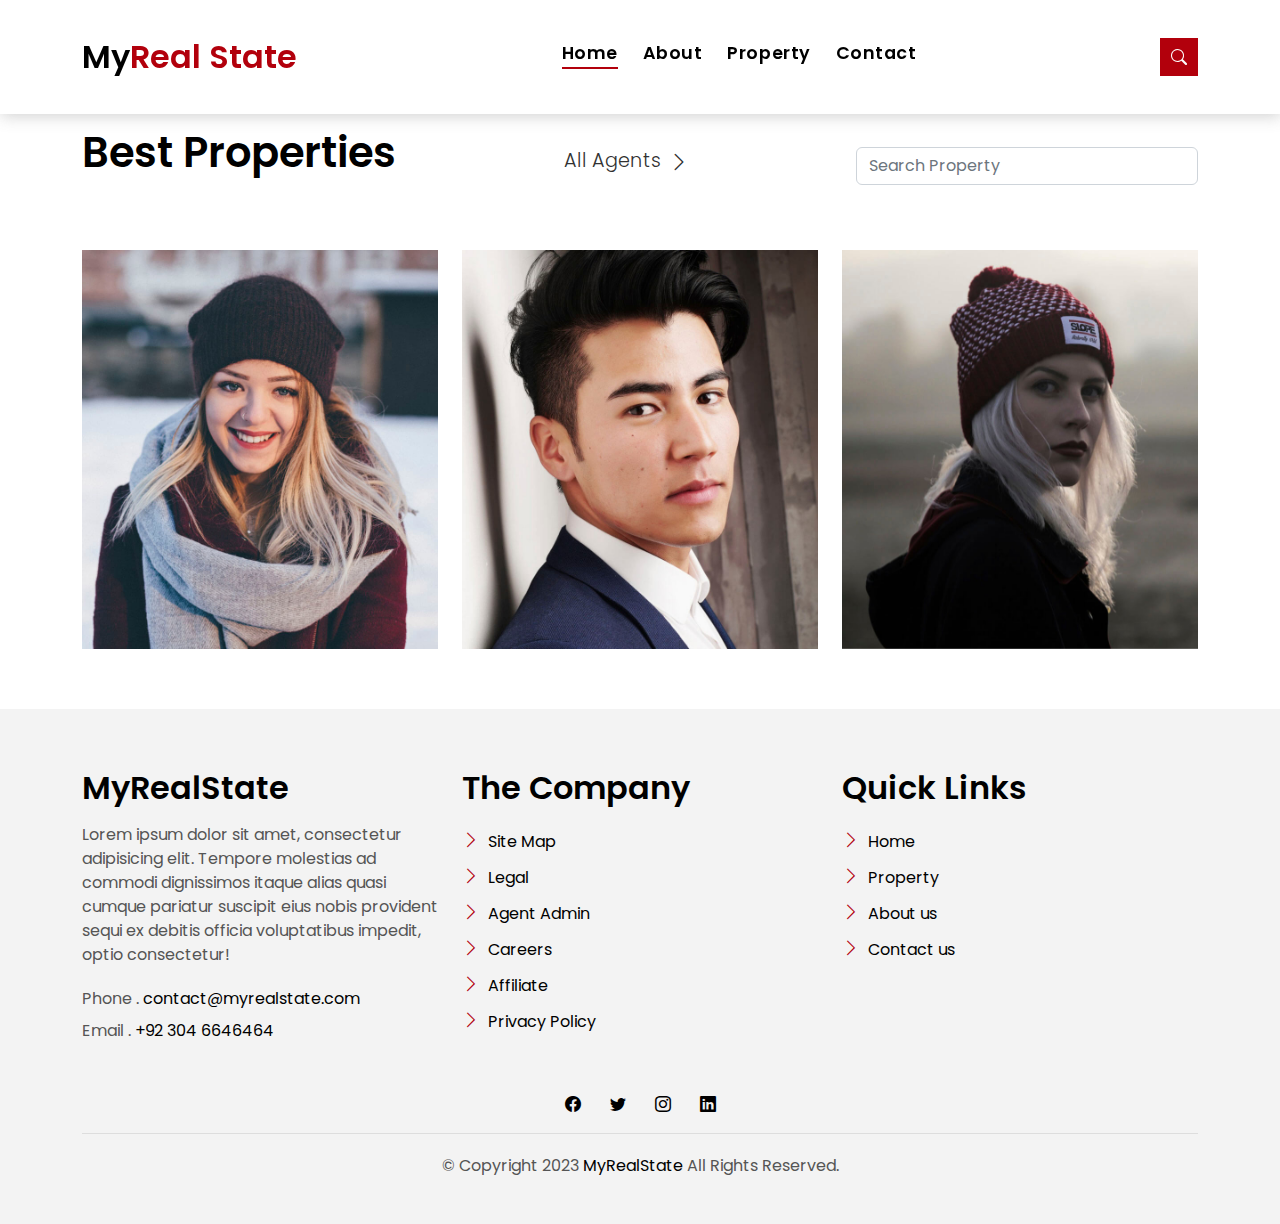
<file: index.html>
<!DOCTYPE html>
<html lang="en">
<head>
    <meta charset="UTF-8">
    <meta http-equiv="X-UA-Compatible" content="IE=edge">
    <meta name="viewport" content="width=device-width, initial-scale=1.0">
    <title>Home Page | Real State</title>
     <!-- Favicons -->
    <link href="assets/img/favicon.png" rel="icon">
    <link href="assets/img/apple-touch-icon.png" rel="apple-touch-icon">

    <!-- Google Fonts -->
    <link href="https://fonts.googleapis.com/css?family=Poppins:300,400,500,600,700" rel="stylesheet">

    <!-- Vendor CSS Files -->
    <link href="assets/vendor/animate.css/animate.min.css" rel="stylesheet">
    <link href="assets/vendor/bootstrap/css/bootstrap.min.css" rel="stylesheet">
    <link href="assets/vendor/bootstrap-icons/bootstrap-icons.css" rel="stylesheet">
    <link href="assets/vendor/swiper/swiper-bundle.min.css" rel="stylesheet">

    <!-- Template Main CSS File -->
    <link href="assets/css/style.css" rel="stylesheet">


    <!-- aos animation -->
    <link rel="stylesheet" href="aos/aos.css">
    <script src="aos/aos.js"></script>


    <!-- zoom plugin -->
    <script src="elevatezoom/jquery.js"></script>
    <script src="elevatezoom/zoom.js"></script>


    <script src="assets/js/jquery.js"></script>
</head>
<body>
    

    <nav class="navbar navbar-default navbar-expand-lg fixed-top navbar-trans">
        <div class="container">
          <button class="navbar-toggler collapsed" type="button" data-bs-toggle="collapse" data-bs-target="#navbarDefault" aria-controls="navbarDefault" aria-expanded="false" aria-label="Toggle navigation">
            <span></span>
            <span></span>
            <span></span>
          </button>
          <a class="navbar-brand text-brand" href="index.html">My<span class="color-b">Real State</span></a>
    
          <div class="navbar-collapse collapse justify-content-center" id="navbarDefault">
            <ul class="navbar-nav">
    
              <li class="nav-item">
                <a class="nav-link active" href="index.html">Home</a>
              </li>
    
              <li class="nav-item">
                <a class="nav-link " href="about.html">About</a>
              </li>
    
              <li class="nav-item">
                <a class="nav-link " href="property.html">Property</a>
              </li>
    
              <li class="nav-item">
                <a class="nav-link " href="contact.html">Contact</a>
              </li>
     
            </ul>
          </div>
    
          <button type="button" class="btn btn-b-n navbar-toggle-box navbar-toggle-box-collapse" data-bs-toggle="collapse" data-bs-target="#navbarTogglerDemo01">
            <i class="bi bi-search"></i>
          </button>
    
        </div>
    </nav>


    <!-- top sale properties -->
    <section class="section-agents section-t8">
        <div class="container">
          <div class="row">
            <div class="col-md-12">
              <div class="title-wrap d-flex justify-content-between">
                <div class="title-box">
                  <h2 class="title-a">Best Properties</h2>
                </div>

                <div class="title-link">
                  <a href="agents-grid.html">All Agents
                    <span class="bi bi-chevron-right"></span>
                  </a>
                </div>
                <div class="title-link">
                   <input type="text" id="searchbox" placeholder="Search Property" class="form-control">
                </div>
              </div>
            </div>
          </div>
          <div class="row" id="best_property">
            <div class="col-md-4" data-aos="flip-left">
              <div class="card-box-d">
                <div class="card-img-d">
                  <img src="assets/img/agent-4.jpg" alt="" class="img-d img-fluid">
                </div>
                <div class="card-overlay card-overlay-hover">
                  <div class="card-header-d">
                    <div class="card-title-d align-self-center">
                      <h3 class="title-d">
                        <a href="agent-single.html" class="link-two"> Graphic Desiging
                          <br> Escala</a>
                      </h3>
                    </div>
                  </div>
                  <div class="card-body-d">
                    <p class="content-d color-text-a">
                      Sed porttitor lectus nibh, Cras ultricies ligula sed magna dictum porta two.
                    </p>
                    <div class="info-agents color-a">
                      <p>
                        <strong>Phone: </strong> +54 356 945234
                      </p>
                      <p>
                        <strong>Email: </strong> agents@example.com
                      </p>
                    </div>
                  </div>
                  <div class="card-footer-d">
                    <div class="socials-footer d-flex justify-content-center">
                      <ul class="list-inline">
                        <li class="list-inline-item">
                          <a href="#" class="link-one">
                            <i class="bi bi-facebook" aria-hidden="true"></i>
                          </a>
                        </li>
                        <li class="list-inline-item">
                          <a href="#" class="link-one">
                            <i class="bi bi-twitter" aria-hidden="true"></i>
                          </a>
                        </li>
                        <li class="list-inline-item">
                          <a href="#" class="link-one">
                            <i class="bi bi-instagram" aria-hidden="true"></i>
                          </a>
                        </li>
                        <li class="list-inline-item">
                          <a href="#" class="link-one">
                            <i class="bi bi-linkedin" aria-hidden="true"></i>
                          </a>
                        </li>
                      </ul>
                    </div>
                  </div>
                </div>
              </div>
            </div>
            <div class="col-md-4">
              <div class="card-box-d">
                <div class="card-img-d">
                  <img id="mycard1" src="assets/img/agent-1.jpg"  data-zoom-image="assets/img/agent-1.jpg"  alt="" class="img-d img-fluid">
                </div>
                <div class="card-overlay card-overlay-hover">
                  <div class="card-header-d">
                    <div class="card-title-d align-self-center">
                      <h3 class="title-d">
                        <a href="agent-single.html" class="link-two">Web Development
                          <br> Darw</a>
                      </h3>
                    </div>
                  </div>
                  <div class="card-body-d">
                    <p class="content-d color-text-a">
                      Sed porttitor lectus nibh, Cras ultricies ligula sed magna dictum porta two.
                    </p>
                    <div class="info-agents color-a">
                      <p>
                        <strong>Phone: </strong> +54 356 945234
                      </p>
                      <p>
                        <strong>Email: </strong> agents@example.com
                      </p>
                    </div>
                  </div>
                  <div class="card-footer-d">
                    <div class="socials-footer d-flex justify-content-center">
                      <ul class="list-inline">
                        <li class="list-inline-item">
                          <a href="#" class="link-one">
                            <i class="bi bi-facebook" aria-hidden="true"></i>
                          </a>
                        </li>
                        <li class="list-inline-item">
                          <a href="#" class="link-one">
                            <i class="bi bi-twitter" aria-hidden="true"></i>
                          </a>
                        </li>
                        <li class="list-inline-item">
                          <a href="#" class="link-one">
                            <i class="bi bi-instagram" aria-hidden="true"></i>
                          </a>
                        </li>
                        <li class="list-inline-item">
                          <a href="#" class="link-one">
                            <i class="bi bi-linkedin" aria-hidden="true"></i>
                          </a>
                        </li>
                      </ul>
                    </div>
                  </div>
                </div>
              </div>
            </div>
            <div class="col-md-4">
              <div class="card-box-d">
                <div class="card-img-d">
                  <img src="assets/img/agent-5.jpg" alt="" class="img-d img-fluid">
                </div>
                <div class="card-overlay card-overlay-hover">
                  <div class="card-header-d">
                    <div class="card-title-d align-self-center">
                      <h3 class="title-d">
                        <a href="agent-single.html" class="link-two">Custom ERP Solutions
                          <br> Cascada</a>
                      </h3>
                    </div>
                  </div>
                  <div class="card-body-d">
                    <p class="content-d color-text-a">
                      Sed porttitor lectus nibh, Cras ultricies ligula sed magna dictum porta two.
                    </p>
                    <div class="info-agents color-a">
                      <p>
                        <strong>Phone: </strong> +54 356 945234
                      </p>
                      <p>
                        <strong>Email: </strong> agents@example.com
                      </p>
                    </div>
                  </div>
                  <div class="card-footer-d">
                    <div class="socials-footer d-flex justify-content-center">
                      <ul class="list-inline">
                        <li class="list-inline-item">
                          <a href="#" class="link-one">
                            <i class="bi bi-facebook" aria-hidden="true"></i>
                          </a>
                        </li>
                        <li class="list-inline-item">
                          <a href="#" class="link-one">
                            <i class="bi bi-twitter" aria-hidden="true"></i>
                          </a>
                        </li>
                        <li class="list-inline-item">
                          <a href="#" class="link-one">
                            <i class="bi bi-instagram" aria-hidden="true"></i>
                          </a>
                        </li>
                        <li class="list-inline-item">
                          <a href="#" class="link-one">
                            <i class="bi bi-linkedin" aria-hidden="true"></i>
                          </a>
                        </li>
                      </ul>
                    </div>
                  </div>
                </div>
              </div>
            </div>
          </div>
        </div>
    </section>


      <section class="section-footer">
        <div class="container">
          <div class="row">
            <div class="col-sm-12 col-md-4">
              <div class="widget-a">
                <div class="w-header-a">
                  <h3 class="w-title-a text-brand">MyRealState</h3>
                </div>
                <div class="w-body-a">
                  <p class="w-text-a color-text-a">
                   Lorem ipsum dolor sit amet, consectetur adipisicing elit. Tempore molestias ad commodi dignissimos itaque alias quasi cumque pariatur suscipit eius nobis provident sequi ex debitis officia voluptatibus impedit, optio consectetur!
                  </p>
                </div>
                <div class="w-footer-a">
                  <ul class="list-unstyled">
                    <li class="color-a">
                      <span class="color-text-a">Phone .</span> contact@myrealstate.com
                    </li>
                    <li class="color-a">
                      <span class="color-text-a">Email .</span> +92 304 6646464
                    </li>
                  </ul>
                </div>
              </div>
            </div>
            <div class="col-sm-12 col-md-4 section-md-t3">
              <div class="widget-a">
                <div class="w-header-a">
                  <h3 class="w-title-a text-brand">The Company</h3>
                </div>
                <div class="w-body-a">
                  <div class="w-body-a">
                    <ul class="list-unstyled">
                      <li class="item-list-a">
                        <i class="bi bi-chevron-right"></i> <a href="#">Site Map</a>
                      </li>
                      <li class="item-list-a">
                        <i class="bi bi-chevron-right"></i> <a href="#">Legal</a>
                      </li>
                      <li class="item-list-a">
                        <i class="bi bi-chevron-right"></i> <a href="#">Agent Admin</a>
                      </li>
                      <li class="item-list-a">
                        <i class="bi bi-chevron-right"></i> <a href="#">Careers</a>
                      </li>
                      <li class="item-list-a">
                        <i class="bi bi-chevron-right"></i> <a href="#">Affiliate</a>
                      </li>
                      <li class="item-list-a">
                        <i class="bi bi-chevron-right"></i> <a href="#">Privacy Policy</a>
                      </li>
                    </ul>
                  </div>
                </div>
              </div>
            </div>
            <div class="col-sm-12 col-md-4 section-md-t3">
              <div class="widget-a">
                <div class="w-header-a">
                  <h3 class="w-title-a text-brand">Quick Links</h3>
                </div>
                <div class="w-body-a">
                  <ul class="list-unstyled">
                    <li class="item-list-a">
                      <i class="bi bi-chevron-right"></i> <a href="index.html">Home</a>
                    </li>
                    <li class="item-list-a">
                      <i class="bi bi-chevron-right"></i> <a href="property.html">Property</a>
                    </li>
                    <li class="item-list-a">
                      <i class="bi bi-chevron-right"></i> <a href="about.html">About us</a>
                    </li>
                    <li class="item-list-a">
                      <i class="bi bi-chevron-right"></i> <a href="contact.html">Contact us</a>
                    </li>
                   
                  </ul>
                </div>
              </div>
            </div>
          </div>
        </div>
      </section>

      <footer>
        <div class="container">
          <div class="row">
            <div class="col-md-12">
             
              <div class="socials-a">
                <ul class="list-inline">
                  <li class="list-inline-item">
                    <a href="#">
                      <i class="bi bi-facebook" aria-hidden="true"></i>
                    </a>
                  </li>
                  <li class="list-inline-item">
                    <a href="#">
                      <i class="bi bi-twitter" aria-hidden="true"></i>
                    </a>
                  </li>
                  <li class="list-inline-item">
                    <a href="#">
                      <i class="bi bi-instagram" aria-hidden="true"></i>
                    </a>
                  </li>
                  <li class="list-inline-item">
                    <a href="#">
                      <i class="bi bi-linkedin" aria-hidden="true"></i>
                    </a>
                  </li>
                </ul>
              </div>
              <div class="copyright-footer">
                <p class="copyright color-text-a">
                  © Copyright 2023
                  <span class="color-a">MyRealState</span> All Rights Reserved.
                </p>
              </div>
            
            </div>
          </div>
        </div>
      </footer>


    <!-- Vendor JS Files -->
    <script src="assets/vendor/bootstrap/js/bootstrap.bundle.min.js"></script>
    <script src="assets/vendor/swiper/swiper-bundle.min.js"></script>
    <script src="assets/vendor/php-email-form/validate.js"></script>

    <!-- Template Main JS File -->
    <script src="assets/js/main.js"></script>

    <script>
        AOS.init();

        // $('#mycard1').ezPlus({
        //     zoomType: 'lens',
        //     lensShape: 'round',
        //     lensSize: 200
        // });


        $("#searchbox").keyup(function(){
         
          var txt_value = $(this).val().toLowerCase();
          $("#best_property .col-md-4").filter(function(){
               $(this).toggle($(this).text().toLowerCase().indexOf(txt_value) > -1);
          })

        })

    </script>

</body>
</html>
</file>
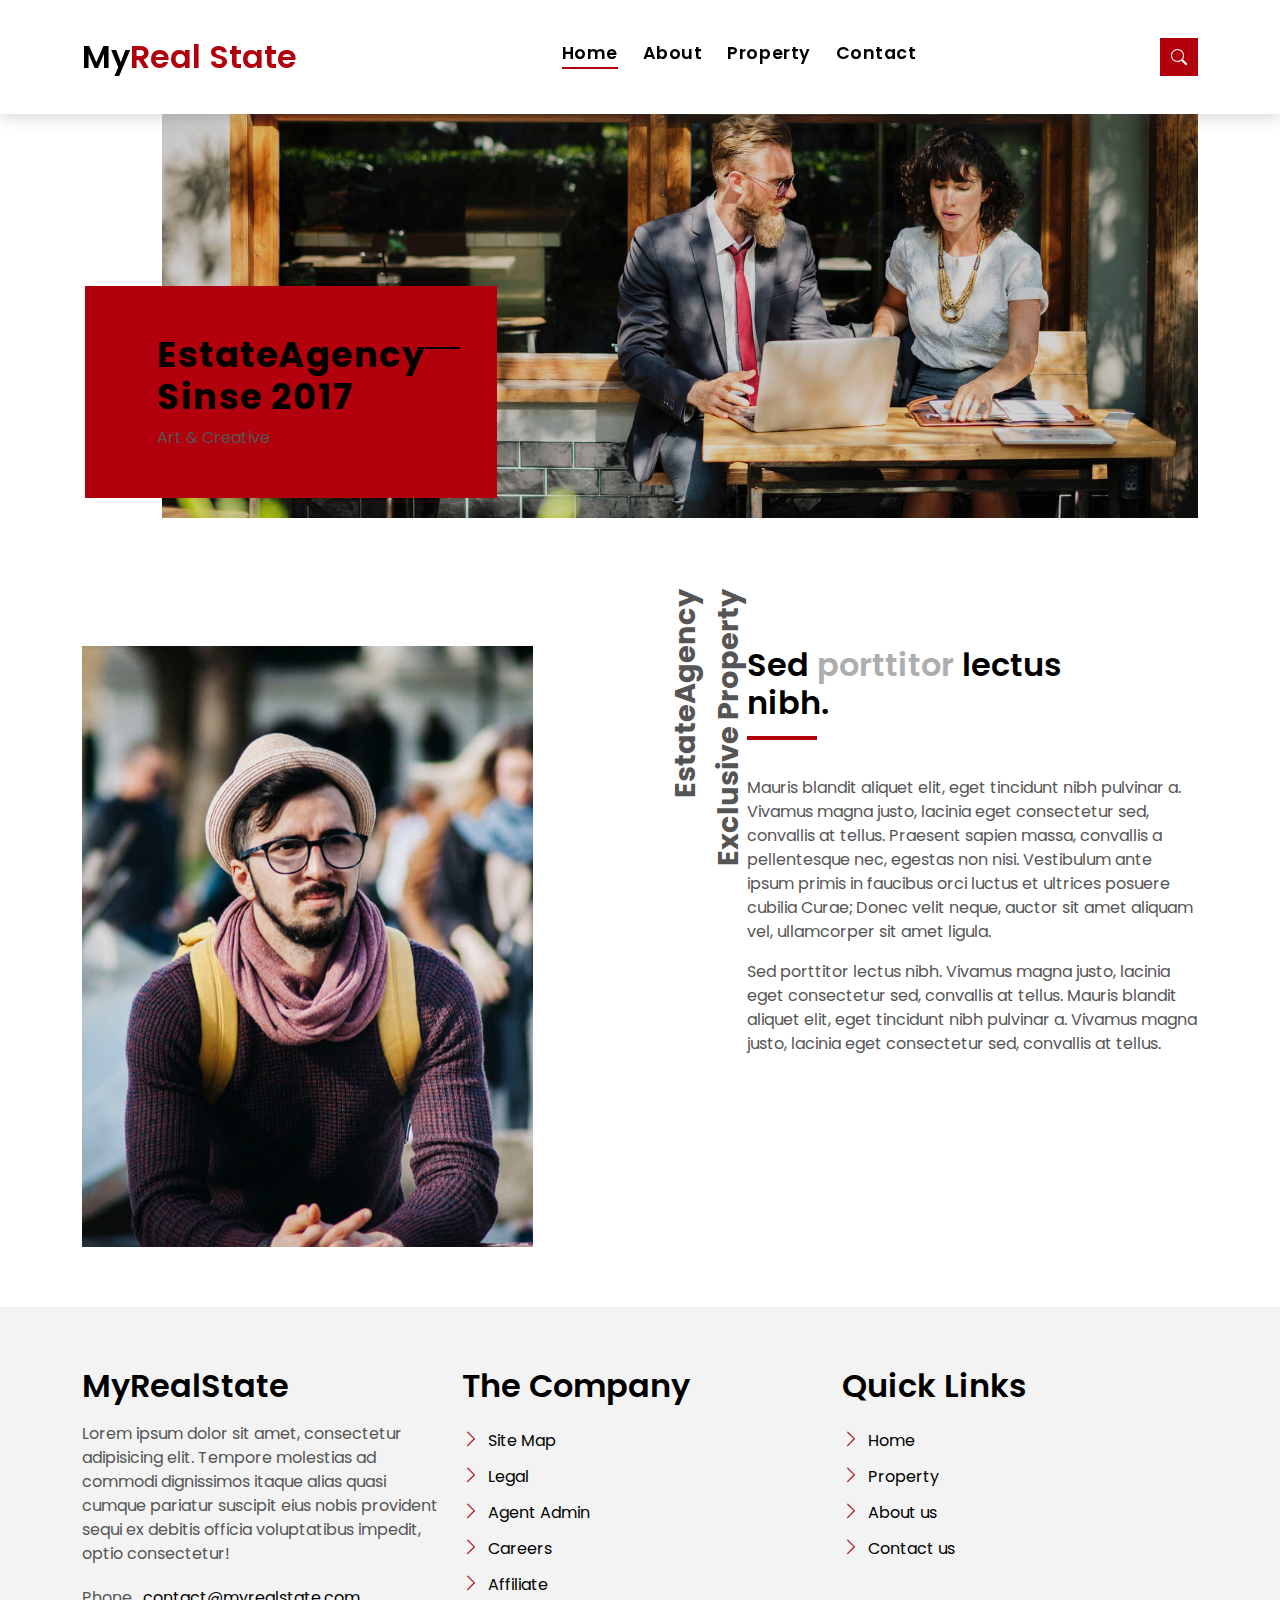
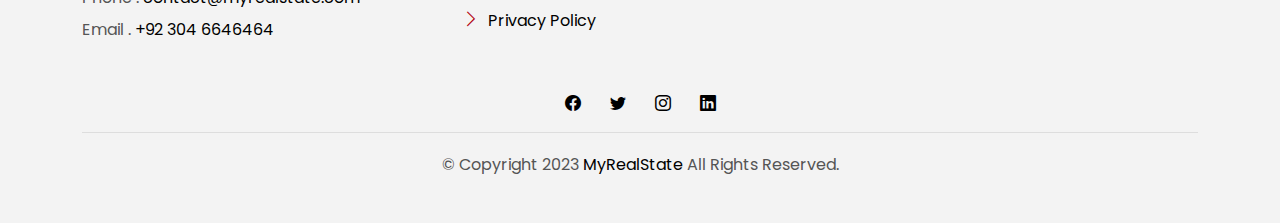
<file: about.html>
<!DOCTYPE html>
<html lang="en">
<head>
    <meta charset="UTF-8">
    <meta http-equiv="X-UA-Compatible" content="IE=edge">
    <meta name="viewport" content="width=device-width, initial-scale=1.0">
    <title>Home Page | Real State</title>
     <!-- Favicons -->
    <link href="assets/img/favicon.png" rel="icon">
    <link href="assets/img/apple-touch-icon.png" rel="apple-touch-icon">

    <!-- Google Fonts -->
    <link href="https://fonts.googleapis.com/css?family=Poppins:300,400,500,600,700" rel="stylesheet">

    <!-- Vendor CSS Files -->
    <link href="assets/vendor/animate.css/animate.min.css" rel="stylesheet">
    <link href="assets/vendor/bootstrap/css/bootstrap.min.css" rel="stylesheet">
    <link href="assets/vendor/bootstrap-icons/bootstrap-icons.css" rel="stylesheet">
    <link href="assets/vendor/swiper/swiper-bundle.min.css" rel="stylesheet">

    <!-- Template Main CSS File -->
    <link href="assets/css/style.css" rel="stylesheet">
</head>
<body>
    

    <nav class="navbar navbar-default navbar-expand-lg fixed-top navbar-trans">
        <div class="container">
          <button class="navbar-toggler collapsed" type="button" data-bs-toggle="collapse" data-bs-target="#navbarDefault" aria-controls="navbarDefault" aria-expanded="false" aria-label="Toggle navigation">
            <span></span>
            <span></span>
            <span></span>
          </button>
          <a class="navbar-brand text-brand" href="index.html">My<span class="color-b">Real State</span></a>
    
          <div class="navbar-collapse collapse justify-content-center" id="navbarDefault">
            <ul class="navbar-nav">
    
              <li class="nav-item">
                <a class="nav-link active" href="index.html">Home</a>
              </li>
    
              <li class="nav-item">
                <a class="nav-link " href="about.html">About</a>
              </li>
    
              <li class="nav-item">
                <a class="nav-link " href="property.html">Property</a>
              </li>
    
              <li class="nav-item">
                <a class="nav-link " href="contact.html">Contact</a>
              </li>
     
            </ul>
          </div>
    
          <button type="button" class="btn btn-b-n navbar-toggle-box navbar-toggle-box-collapse" data-bs-toggle="collapse" data-bs-target="#navbarTogglerDemo01">
            <i class="bi bi-search"></i>
          </button>
    
        </div>
    </nav>


    <!-- about us -->
  
    <section class="section-about">
        <div class="container">
          <div class="row">
            <div class="col-sm-12 position-relative">
              <div class="about-img-box">
                <img src="assets/img/slide-about-1.jpg" alt="" class="img-fluid">
              </div>
              <div class="sinse-box">
                <h3 class="sinse-title">EstateAgency
                  <span></span>
                  <br> Sinse 2017
                </h3>
                <p>Art &amp; Creative</p>
              </div>
            </div>
            <div class="col-md-12 section-t8 position-relative">
              <div class="row">
                <div class="col-md-6 col-lg-5">
                  <img src="assets/img/about-2.jpg" alt="" class="img-fluid">
                </div>
                <div class="col-lg-2  d-none d-lg-block position-relative">
                  <div class="title-vertical d-flex justify-content-start">
                    <span>EstateAgency Exclusive Property</span>
                  </div>
                </div>
                <div class="col-md-6 col-lg-5 section-md-t3">
                  <div class="title-box-d">
                    <h3 class="title-d">Sed
                      <span class="color-d">porttitor</span> lectus
                      <br> nibh.
                    </h3>
                  </div>
                  <p class="color-text-a">
                    Mauris blandit aliquet elit, eget tincidunt nibh pulvinar a. Vivamus magna justo, lacinia eget
                    consectetur sed, convallis
                    at tellus. Praesent sapien massa, convallis a pellentesque nec, egestas non nisi. Vestibulum
                    ante ipsum primis in faucibus orci luctus et ultrices posuere cubilia Curae; Donec velit
                    neque, auctor sit amet aliquam vel, ullamcorper sit amet ligula.
                  </p>
                  <p class="color-text-a">
                    Sed porttitor lectus nibh. Vivamus magna justo, lacinia eget consectetur sed, convallis at tellus.
                    Mauris blandit aliquet
                    elit, eget tincidunt nibh pulvinar a. Vivamus magna justo, lacinia eget consectetur sed,
                    convallis at tellus.
                  </p>
                </div>
              </div>
            </div>
          </div>
        </div>
      </section>


      <section class="section-footer">
        <div class="container">
          <div class="row">
            <div class="col-sm-12 col-md-4">
              <div class="widget-a">
                <div class="w-header-a">
                  <h3 class="w-title-a text-brand">MyRealState</h3>
                </div>
                <div class="w-body-a">
                  <p class="w-text-a color-text-a">
                   Lorem ipsum dolor sit amet, consectetur adipisicing elit. Tempore molestias ad commodi dignissimos itaque alias quasi cumque pariatur suscipit eius nobis provident sequi ex debitis officia voluptatibus impedit, optio consectetur!
                  </p>
                </div>
                <div class="w-footer-a">
                  <ul class="list-unstyled">
                    <li class="color-a">
                      <span class="color-text-a">Phone .</span> contact@myrealstate.com
                    </li>
                    <li class="color-a">
                      <span class="color-text-a">Email .</span> +92 304 6646464
                    </li>
                  </ul>
                </div>
              </div>
            </div>
            <div class="col-sm-12 col-md-4 section-md-t3">
              <div class="widget-a">
                <div class="w-header-a">
                  <h3 class="w-title-a text-brand">The Company</h3>
                </div>
                <div class="w-body-a">
                  <div class="w-body-a">
                    <ul class="list-unstyled">
                      <li class="item-list-a">
                        <i class="bi bi-chevron-right"></i> <a href="#">Site Map</a>
                      </li>
                      <li class="item-list-a">
                        <i class="bi bi-chevron-right"></i> <a href="#">Legal</a>
                      </li>
                      <li class="item-list-a">
                        <i class="bi bi-chevron-right"></i> <a href="#">Agent Admin</a>
                      </li>
                      <li class="item-list-a">
                        <i class="bi bi-chevron-right"></i> <a href="#">Careers</a>
                      </li>
                      <li class="item-list-a">
                        <i class="bi bi-chevron-right"></i> <a href="#">Affiliate</a>
                      </li>
                      <li class="item-list-a">
                        <i class="bi bi-chevron-right"></i> <a href="#">Privacy Policy</a>
                      </li>
                    </ul>
                  </div>
                </div>
              </div>
            </div>
            <div class="col-sm-12 col-md-4 section-md-t3">
              <div class="widget-a">
                <div class="w-header-a">
                  <h3 class="w-title-a text-brand">Quick Links</h3>
                </div>
                <div class="w-body-a">
                  <ul class="list-unstyled">
                    <li class="item-list-a">
                      <i class="bi bi-chevron-right"></i> <a href="index.html">Home</a>
                    </li>
                    <li class="item-list-a">
                      <i class="bi bi-chevron-right"></i> <a href="property.html">Property</a>
                    </li>
                    <li class="item-list-a">
                      <i class="bi bi-chevron-right"></i> <a href="about.html">About us</a>
                    </li>
                    <li class="item-list-a">
                      <i class="bi bi-chevron-right"></i> <a href="contact.html">Contact us</a>
                    </li>
                   
                  </ul>
                </div>
              </div>
            </div>
          </div>
        </div>
      </section>

      <footer>
        <div class="container">
          <div class="row">
            <div class="col-md-12">
             
              <div class="socials-a">
                <ul class="list-inline">
                  <li class="list-inline-item">
                    <a href="#">
                      <i class="bi bi-facebook" aria-hidden="true"></i>
                    </a>
                  </li>
                  <li class="list-inline-item">
                    <a href="#">
                      <i class="bi bi-twitter" aria-hidden="true"></i>
                    </a>
                  </li>
                  <li class="list-inline-item">
                    <a href="#">
                      <i class="bi bi-instagram" aria-hidden="true"></i>
                    </a>
                  </li>
                  <li class="list-inline-item">
                    <a href="#">
                      <i class="bi bi-linkedin" aria-hidden="true"></i>
                    </a>
                  </li>
                </ul>
              </div>
              <div class="copyright-footer">
                <p class="copyright color-text-a">
                  © Copyright 2023
                  <span class="color-a">MyRealState</span> All Rights Reserved.
                </p>
              </div>
            
            </div>
          </div>
        </div>
      </footer>


    <!-- Vendor JS Files -->
    <script src="assets/vendor/bootstrap/js/bootstrap.bundle.min.js"></script>
    <script src="assets/vendor/swiper/swiper-bundle.min.js"></script>
    <script src="assets/vendor/php-email-form/validate.js"></script>

    <!-- Template Main JS File -->
    <script src="assets/js/main.js"></script>
</body>
</html>
</file>
<file: assets/css/style.css>
/**
* Template Name: EstateAgency
* Updated: Mar 10 2023 with Bootstrap v5.2.3
* Template URL: https://bootstrapmade.com/real-estate-agency-bootstrap-template/
* Author: BootstrapMade.com
* License: https://bootstrapmade.com/license/
*/

/*--------------------------------------------------------------
# General
--------------------------------------------------------------*/
body {
  font-family: "Poppins", sans-serif;
  color: #555555;
}

h1,
h2,
h3,
h4,
h5,
h6 {
  color: #000000;
}

a {
  color: #000000;
  text-decoration: none;
  transition: all 0.5s ease;
}

a:hover {
  color: #b2000c;
  text-decoration: none;
}

.link-two {
  color: #000000;
  transition: all 0.5s ease;
}

.link-two:hover {
  text-decoration: underline;
  color: #000000;
}

.link-one {
  color: #000000;
  transition: all 0.5s ease;
}

.link-one:hover {
  color: #000000;
  text-decoration: none;
}

.link-icon {
  color: #000000;
  font-weight: 500;
}

.link-icon span {
  font-size: 14px;
  padding-left: 4px;
  vertical-align: middle;
}

.link-a {
  text-decoration: none;
  color: #ffffff;
  text-decoration: none;
}

@media (min-width: 768px) {
  .link-a {
    font-size: 0.9rem;
  }
}

@media (min-width: 992px) {
  .link-a {
    font-size: 1rem;
  }
}

.link-a:hover {
  color: #ffffff;
  text-decoration: none;
}

.link-a span {
  font-size: 18px;
  vertical-align: middle;
  margin-left: 5px;
}

@media (min-width: 768px) {
  .link-a span {
    font-size: 1.5rem;
  }
}

@media (min-width: 992px) {
  .link-a span {
    font-size: 18px;
  }
}

.text-brand {
  color: #000000;
  font-size: 2rem;
  font-weight: 600;
}

@media (max-width: 767px) {
  .text-brand {
    font-size: 1.8rem;
  }
}

.color-a {
  text-decoration: none;
  color: #000000;
}

.color-b {
  color: #b2000c;
}

.color-d {
  color: #adadad;
}

.color-text-a {
  text-decoration: none;
  color: #555555;
}

.no-margin {
  margin: 0;
}

/*------/ Nav Pills  /------*/
.nav-pills-a {
  text-decoration: none;
}

.nav-pills-a.nav-pills .nav-link {
  color: #000000;
  position: relative;
  font-weight: 600;
}

.nav-pills-a.nav-pills .nav-link.active {
  background-color: transparent;
}

.nav-pills-a.nav-pills .nav-link.active:after {
  content: "";
  position: absolute;
  left: 0;
  bottom: -1px;
  width: 100%;
  height: 2px;
  background-color: #b2000c;
  z-index: 2;
}

/*------/ Bg Image /------*/
.bg-image {
  background-repeat: no-repeat;
  background-attachment: fixed;
  background-size: cover;
  background-position: center center;
}

/*------/ List a /------*/
.list-a {
  text-decoration: none;
  display: inline-block;
  line-height: 2;
  padding: 0;
  list-style: none;
}

.list-a li {
  position: relative;
  width: 50%;
  float: left;
  padding-left: 25px;
  padding-right: 5px;
}

@media (min-width: 992px) {
  .list-a li {
    width: 33.333%;
  }
}

.list-a li:before {
  content: "";
  width: 10px;
  height: 2px;
  position: absolute;
  background-color: #313131;
  top: 15px;
  left: 0;
}

/*------/ Pagination-a /------*/
.pagination-a {
  text-decoration: none;
}

.pagination-a .pagination .page-link {
  margin: 0 0.2rem;
  border-color: transparent;
  padding: 0.5rem 0.8rem;
  color: #000000;
}

.pagination-a .pagination .page-link:hover,
.pagination-a .pagination .page-link:active,
.pagination-a .pagination .page-link:focus {
  background-color: #b2000c;
}

.pagination-a .pagination .page-link span {
  font-size: 1.2rem;
}

.pagination-a .pagination .next .page-link {
  padding: 0.4rem 0.9rem;
}

.pagination-a .pagination .page-item:last-child .page-link {
  border-top-right-radius: 0;
  border-bottom-right-radius: 0;
}

.pagination-a .pagination .page-item:first-child .page-link {
  border-top-left-radius: 0;
  border-bottom-left-radius: 0;
}

.pagination-a .pagination .page-item.disabled .page-link {
  padding: 0.4rem 0.9rem;
  color: #555555;
}

.pagination-a .pagination .page-item.active .page-link {
  background-color: #b2000c;
}

.a {
  text-decoration: none;
  color: #b2000c;
  font-size: 1.3rem;
}

/*------/ Icon Box /------*/
.icon-box .icon-box-icon {
  display: table-cell;
  vertical-align: top;
  font-size: 36px;
  color: #000000;
  width: 50px;
  padding-top: 8px;
}

.icon-box .icon-box-content {
  padding-top: 18px;
}

/*------/ Space Padding /------*/
.section-t8 {
  padding-top: 8rem;
}

@media (max-width: 767px) {
  .section-t8 {
    padding-top: 4rem;
  }
}

.section-t4 {
  padding-top: 4rem;
}

@media (max-width: 767px) {
  .section-t4 {
    padding-top: 2rem;
  }
}

.section-t3 {
  padding-top: 3rem;
}

@media (max-width: 767px) {
  .section-md-t3 {
    padding-top: 3rem;
  }
}

.section-b2 {
  padding-bottom: 2rem;
}

.section-tb85 {
  padding: 8rem 0 5rem 0;
}

@media (max-width: 767px) {
  .section-tb85 {
    padding: 4rem 0 2.5rem 0;
  }
}

/*------/ Title /------*/
.title-wrap {
  padding-bottom: 4rem;
}

.title-a {
  text-decoration: none;
  font-size: 2.6rem;
  font-weight: 600;
}

.title-link {
  font-size: 1.2rem;
  font-weight: 300;
  padding-top: 1.2rem;
}

.title-link a {
  text-decoration: none;
  color: #313131;
}

.title-link span {
  font-size: 20px;
  padding-left: 4px;
  vertical-align: middle;
}

.title-box-d {
  padding-bottom: 1.8rem;
  margin-bottom: 1rem;
  position: relative;
}

.title-box-d .title-d {
  font-weight: 600;
  font-size: 2rem;
}

.title-box-d .title-d:after {
  content: "";
  position: absolute;
  width: 70px;
  height: 4px;
  background-color: #b2000c;
  bottom: 20px;
  left: 0;
}

/*------/ Display Table & Table Cell /------*/
.display-table {
  width: 100%;
  height: 100%;
  display: table;
}

.table-cell {
  display: table-cell;
  vertical-align: middle;
}

/*------/ Ul Resect /------*/
.ul-resect ul,
.box-comments ul,
.list-a ul {
  list-style: none;
  padding-left: 0;
  margin-bottom: 0;
}

/*------/ Overlay /------*/
.overlay-a {
  text-decoration: none;
  background: linear-gradient(to bottom, rgba(0, 0, 0, 0) 0%, rgba(0, 0, 0, 0.2) 27%, rgba(0, 0, 0, 0.65) 90%);
}

.overlay {
  position: absolute;
  top: 0;
  left: 0px;
  padding: 0;
  height: 100%;
  width: 100%;
}

.carousel-pagination {
  margin-top: 10px;
  text-align: center;
}

.carousel-pagination .swiper-pagination-bullet {
  width: 18px;
  height: 10px;
  background-color: #555;
  margin: 0 4px;
  border-radius: 0;
  opacity: 1;
  transition: 0.3s;
}

.carousel-pagination .swiper-pagination-bullet-active {
  background-color: #b2000c;
  width: 36px;
}

.nav-arrow-a {
  text-decoration: none;
}

.nav-arrow-a .owl-arrow .owl-nav {
  font-size: 1.8rem;
  margin-top: -110px;
}

.nav-arrow-a .owl-arrow .owl-nav .owl-next {
  margin-left: 15px;
}

.nav-arrow-b .owl-arrow .owl-nav {
  position: absolute;
  top: 0;
  right: 0;
  font-size: 1.2rem;
}

.nav-arrow-b .owl-arrow .owl-nav .owl-prev,
.nav-arrow-b .owl-arrow .owl-nav .owl-next {
  padding: 0.7rem 1.5rem !important;
  display: inline-block;
  transition: all 0.6s ease-in-out;
  color: #ffffff;
  background-color: #b2000c;
  opacity: 0.9;
}

.nav-arrow-b .owl-arrow .owl-nav .owl-prev.disabled,
.nav-arrow-b .owl-arrow .owl-nav .owl-next.disabled {
  transition: all 0.6s ease-in-out;
  color: #ffffff;
}

.nav-arrow-b .owl-arrow .owl-nav .owl-prev:hover,
.nav-arrow-b .owl-arrow .owl-nav .owl-next:hover {
  background-color: #26a356;
}

.nav-arrow-b .owl-arrow .owl-nav .owl-next {
  margin-left: 0px;
}

/*------/ Socials /------*/
.socials-a {
  text-decoration: none;
}

.socials-a .list-inline-item:not(:last-child) {
  margin-right: 25px;
}

/*--------------------------------------------------------------
# Back to top button
--------------------------------------------------------------*/
.back-to-top {
  position: fixed;
  visibility: hidden;
  opacity: 0;
  right: 15px;
  bottom: 15px;
  z-index: 996;
  background: #b2000c;
  width: 40px;
  height: 40px;
  border-radius: 50px;
  transition: all 0.4s;
}

.back-to-top i {
  font-size: 28px;
  color: #fff;
  line-height: 0;
}

.back-to-top:hover {
  background: #4bd680;
  color: #fff;
}

.back-to-top.active {
  visibility: visible;
  opacity: 1;
}

/* Prelaoder */
#preloader {
  position: fixed;
  top: 0;
  left: 0;
  right: 0;
  bottom: 0;
  z-index: 9999;
  overflow: hidden;
  background: #fff;
}

#preloader:before {
  content: "";
  position: fixed;
  top: calc(50% - 30px);
  left: calc(50% - 30px);
  border: 6px solid #f2f2f2;
  border-top: 6px solid #b2000c;
  border-radius: 50%;
  width: 60px;
  height: 60px;
  animation: animate-preloader 1s linear infinite;
}

@keyframes animate-preloader {
  0% {
    transform: rotate(0deg);
  }

  100% {
    transform: rotate(360deg);
  }
}

/*======================================
//--//-->   BUTTON
======================================*/
.btn {
  transition: 0.5s ease;
}

.btn.btn-a,
.btn.btn-b {
  border-radius: 0;
  padding: 1rem 3rem;
  letter-spacing: 0.05rem;
}

.btn.btn-a {
  text-decoration: none;
  background-color: #000000;
  color: #ffffff;
}

.btn.btn-a:hover {
  background-color: #b2000c;
  color: #000000;
}

.btn.btn-b {
  background-color: #b2000c;
  color: #000000;
}

.btn.btn-b:hover {
  background-color: #000000;
  color: #ffffff;
}

.btn.btn-b-n {
  background-color: #b2000c;
  color: #ffffff;
  border-radius: 0;
}

.btn.btn-b-n:hover {
  background-color: #26a356;
  color: #ffffff;
}

.navbar-toggle-box {
  display: inline-flex;
  align-items: center;
  justify-content: center;
  line-height: 0;
  padding: 10px;
}

.navbar-toggle-box i {
  line-height: 0;
}

/*--------------------------------------------------------------
# Navbar
--------------------------------------------------------------*/
.navbar-default {
  transition: all 0.5s ease-in-out;
  background-color: #ffffff;
  padding-top: 28px;
  padding-bottom: 28px;
  -webkit-backface-visibility: hidden;
  backface-visibility: hidden;
  box-shadow: 1px 2px 15px rgba(100, 100, 100, 0.3);
}

.navbar-default .nav-search {
  color: #000000;
  font-size: 1.5rem;
}

.navbar-default.navbar-reduce {
  box-shadow: 1px 2px 15px rgba(100, 100, 100, 0.3);
}

.navbar-default.navbar-trans,
.navbar-default.navbar-reduce {
  -webkit-backface-visibility: hidden;
  backface-visibility: hidden;
}

.navbar-default.navbar-trans .nav-item,
.navbar-default.navbar-reduce .nav-item {
  position: relative;
  padding-right: 10px;
  padding-bottom: 8px;
  margin-left: 0;
}

@media (min-width: 768px) {

  .navbar-default.navbar-trans .nav-item,
  .navbar-default.navbar-reduce .nav-item {
    margin-left: 15px;
  }
}

.navbar-default.navbar-trans .nav-link,
.navbar-default.navbar-reduce .nav-link {
  font-size: 1.1rem;
  color: #000000;
  font-weight: 600;
  letter-spacing: 0.03em;
  transition: all 0.1s ease-in-out;
  position: relative;
  padding-left: 0;
  padding-right: 0;
}

.navbar-default.navbar-trans .nav-link:before,
.navbar-default.navbar-reduce .nav-link:before {
  content: "";
  position: absolute;
  bottom: 5px;
  left: 0;
  width: 100%;
  height: 2px;
  z-index: 0;
  background-color: #b2000c;
  transform: scaleX(0);
  transform-origin: right;
  transition: transform 0.2s ease-out, opacity 0.2s ease-out 0.3s;
}

.navbar-default.navbar-trans .nav-link:hover,
.navbar-default.navbar-reduce .nav-link:hover {
  color: #000000;
}

.navbar-default.navbar-trans .nav-link:hover:before,
.navbar-default.navbar-reduce .nav-link:hover:before {
  transform: scaleX(1);
  transform-origin: left;
}

.navbar-default.navbar-trans .show>.nav-link:before,
.navbar-default.navbar-trans .active>.nav-link:before,
.navbar-default.navbar-trans .nav-link.show:before,
.navbar-default.navbar-trans .nav-link.active:before,
.navbar-default.navbar-reduce .show>.nav-link:before,
.navbar-default.navbar-reduce .active>.nav-link:before,
.navbar-default.navbar-reduce .nav-link.show:before,
.navbar-default.navbar-reduce .nav-link.active:before {
  transform: scaleX(1);
}

.navbar-default.navbar-trans .nav-link:before {
  background-color: #b2000c;
}

.navbar-default.navbar-trans .nav-link:hover {
  color: #000000;
}

.navbar-default.navbar-trans .show>.nav-link,
.navbar-default.navbar-trans .active>.nav-link,
.navbar-default.navbar-trans .nav-link.show,
.navbar-default.navbar-trans .nav-link.active {
  color: #000000;
}

.navbar-default.navbar-reduce {
  transition: all 0.5s ease-in-out;
  padding-top: 19px;
  padding-bottom: 19px;
}

.navbar-default.navbar-reduce .nav-link {
  color: #000000;
}

.navbar-default.navbar-reduce .nav-link:before {
  background-color: #b2000c;
}

.navbar-default.navbar-reduce .nav-link:hover {
  color: #000000;
}

.navbar-default.navbar-reduce .show>.nav-link,
.navbar-default.navbar-reduce .active>.nav-link,
.navbar-default.navbar-reduce .nav-link.show,
.navbar-default.navbar-reduce .nav-link.active {
  color: #000000;
}

.navbar-default.navbar-reduce .navbar-brand {
  color: #000000;
}

.navbar-default .dropdown .dropdown-menu {
  border-top: 0;
  border-left: 4px solid #b2000c;
  border-right: 0;
  border-bottom: 0;
  transform: translate3d(0px, 40px, 0px);
  opacity: 0;
  filter: alpha(opacity=0);
  visibility: hidden;
  transition: all 0.5s cubic-bezier(0.3, 0.65, 0.355, 1) 0s, opacity 0.31s ease 0s, height 0s linear 0.36s;
  margin: 0;
  border-radius: 0;
  padding: 12px 0;
}

@media (min-width: 768px) {
  .navbar-default .dropdown .dropdown-menu {
    border-top: 4px solid #b2000c;
    border-left: 0;
    display: block;
    position: absolute;
    box-shadow: 0 2px rgba(17, 16, 15, 0.1), 0 2px 10px rgba(20, 19, 18, 0.1);
  }
}

.navbar-default .dropdown .dropdown-menu .dropdown-item {
  padding: 12px 18px;
  transition: all 500ms ease;
  font-weight: 600;
  min-width: 220px;
}

.navbar-default .dropdown .dropdown-menu .dropdown-item:hover {
  background-color: #ffffff;
  color: #b2000c;
  transition: all 500ms ease;
}

.navbar-default .dropdown .dropdown-menu .dropdown-item.active {
  background-color: #ffffff;
  color: #b2000c;
}

.navbar-default .dropdown:hover .dropdown-menu {
  transform: translate3d(0px, 0px, 0px);
  visibility: visible;
  opacity: 1;
  filter: alpha(opacity=1);
}

/*------/ Hamburger Navbar /------*/
.navbar-toggler {
  position: relative;
}

.navbar-toggler:focus,
.navbar-toggler:active {
  outline: 0;
}

.navbar-toggler span {
  display: block;
  background-color: #000000;
  height: 3px;
  width: 25px;
  margin-top: 4px;
  margin-bottom: 4px;
  transform: rotate(0deg);
  left: 0;
  opacity: 1;
}

.navbar-toggler span:nth-child(1),
.navbar-toggler span:nth-child(3) {
  transition: transform 0.35s ease-in-out;
}

.navbar-toggler:not(.collapsed) span:nth-child(1) {
  position: absolute;
  left: 12px;
  top: 10px;
  transform: rotate(135deg);
  opacity: 0.9;
}

.navbar-toggler:not(.collapsed) span:nth-child(2) {
  height: 12px;
  visibility: hidden;
  background-color: transparent;
}

.navbar-toggler:not(.collapsed) span:nth-child(3) {
  position: absolute;
  left: 12px;
  top: 10px;
  transform: rotate(-135deg);
  opacity: 0.9;
}

/*======================================
//--//-->   BOX COLAPSE
======================================*/
.box-collapse {
  position: fixed;
  top: 0;
  bottom: 0;
  right: 0;
  width: 100%;
  z-index: 1040;
  background-color: #ffffff;
  transform: translateX(100%);
  transition: all 0.6s ease;
}

@media (min-width: 768px) {
  .box-collapse {
    width: 50%;
  }
}

.box-collapse .title-box-d {
  top: 30px;
  left: 60px;
  opacity: 0;
  transition: all 1s ease;
  transition-delay: 0.3s;
}

@media (max-width: 575px) {
  .box-collapse .title-box-d {
    left: 35px;
  }
}

@media (max-width: 575px) {
  .box-collapse .title-box-d .title-d {
    font-size: 1.3rem;
  }
}

.box-collapse-wrap {
  opacity: 0;
  position: absolute;
  left: 0;
  top: 6.5rem;
  bottom: 5rem;
  padding-left: 10%;
  padding-right: 10%;
  overflow-x: hidden;
  overflow-y: auto;
  margin: 0;
  transform: translateY(3rem);
  transition: transform 0.5s 0.5s ease, opacity 0.5s 0.5s ease;
}

.box-collapse-open .click-closed {
  visibility: visible;
}

.box-collapse-open .box-collapse {
  transform: translateX(0);
  box-shadow: 0 0 65px rgba(0, 0, 0, 0.07);
  opacity: 1;
}

.box-collapse-open .box-collapse .title-box-d {
  transform: translate(0);
  opacity: 1;
}

.box-collapse-open .box-collapse-wrap {
  transform: translate(0);
  opacity: 1;
}

.box-collapse-closed .box-collapse {
  opacity: 0.7;
  transition-delay: 0s;
}

.box-collapse-closed .box-collapse .title-box-d {
  opacity: 0;
  transition-delay: 0s;
}

.box-collapse-closed .box-collapse .form-a {
  opacity: 0;
  transition-delay: 0s;
}

.click-closed {
  position: fixed;
  top: 0;
  left: 0;
  width: 100%;
  height: 100%;
  visibility: hidden;
  z-index: 1035;
  background-color: #000000;
  opacity: 0.4;
}

.close-box-collapse {
  position: absolute;
  z-index: 1050;
  top: 2rem;
  font-size: 3.5rem;
  line-height: 1;
  color: #000000;
  cursor: pointer;
  transition: all 0.3s ease;
}

.right-boxed {
  right: 4.2857rem;
}

/*--------------------------------------------------------------
# Hero Section
--------------------------------------------------------------*/
.intro {
  height: 100vh;
  position: relative;
  color: #ffffff;
}

.intro .swiper-pagination {
  bottom: 50px;
}

.intro .swiper-pagination .swiper-pagination-bullet {
  width: 18px;
  height: 10px;
  background-color: #ffffff;
  border-radius: 0;
  opacity: 1;
  transition: 0.3s;
}

.intro .swiper-pagination .swiper-pagination-bullet-active {
  background-color: #b2000c;
  width: 36px;
}

.intro .intro-item {
  padding-top: 2rem;
}

.intro .carousel-item-a {
  position: relative;
  height: 100vh;
}

.intro .carousel-item-a.bg-image {
  background-attachment: scroll;
}

.intro .intro-content {
  position: absolute;
}

.intro .intro-body {
  padding-left: 1rem;
}

@media (min-width: 768px) {
  .intro .intro-body {
    padding-left: 2rem;
  }
}

.intro .intro-body .price-a {
  color: #ffffff;
  padding: 1rem 1.5rem;
  border: 2px solid #b2000c;
  border-radius: 50px;
  text-transform: uppercase;
  letter-spacing: 0.03em;
}

.intro .spacial {
  animation-delay: 0.2s;
  color: #ffffff;
}

.intro .intro-title-top {
  margin-bottom: 1rem;
  font-size: 0.9rem;
  color: #ffffff;
  letter-spacing: 0.05em;
}

@media (min-width: 768px) {
  .intro .intro-title-top {
    font-size: 0.9rem;
    margin-bottom: 1rem;
  }
}

@media (min-width: 992px) {
  .intro .intro-title-top {
    font-size: 1rem;
    margin-bottom: 2rem;
  }
}

.intro .intro-title {
  color: #ffffff;
  font-weight: 700;
  font-size: 2.8rem;
  text-transform: uppercase;
}

@media (min-width: 576px) {
  .intro .intro-title {
    font-size: 3.5rem;
  }
}

@media (min-width: 768px) {
  .intro .intro-title {
    font-size: 3.5rem;
  }
}

@media (min-width: 992px) {
  .intro .intro-title {
    font-size: 4rem;
  }
}

.intro .intro-subtitle {
  font-size: 1.5rem;
  font-weight: 300;
}

@media (min-width: 768px) {
  .intro .intro-subtitle {
    font-size: 2.5rem;
  }
}

.intro .intro-subtitle.intro-price {
  padding-top: 1rem;
  font-size: 1.2rem;
}

@media (min-width: 576px) {
  .intro .intro-subtitle.intro-price {
    font-size: 1.3rem;
  }
}

@media (min-width: 768px) {
  .intro .intro-subtitle.intro-price {
    padding-top: 2rem;
    font-size: 1.5rem;
  }
}

@media (min-width: 992px) {
  .intro .intro-subtitle.intro-price {
    padding-top: 3rem;
  }
}

/*------/ Intro Single /------*/
.intro-single {
  padding: 12rem 0 3rem;
}

@media (max-width: 767px) {
  .intro-single {
    padding-top: 9rem;
  }
}

.intro-single .title-single-box {
  padding: 1rem 0 1rem 2rem;
}

.intro-single .title-single-box {
  border-left: 3px solid #b2000c;
}

.intro-single .title-single-box .title-single {
  font-weight: 600;
  font-size: 2.2rem;
}

@media (min-width: 768px) {
  .intro-single .title-single-box .title-single {
    font-size: 2.1rem;
  }
}

@media (min-width: 992px) {
  .intro-single .title-single-box .title-single {
    font-size: 2.5rem;
  }
}

.intro-single .breadcrumb-box {
  padding: 1rem 0 0 0.5rem;
}

.intro-single .breadcrumb {
  background-color: transparent;
  padding-right: 0;
  padding-left: 0;
}

/*--------------------------------------------------------------
# Card General
--------------------------------------------------------------*/
@media (max-width: 767px) {

  .card-box-a,
  .card-box-b,
  .card-box-c,
  .card-box-d {
    margin-bottom: 2.5rem;
  }
}

.card-box-a span,
.card-box-b span,
.card-box-c span,
.card-box-d span {
  line-height: 0;
}

@media (min-width: 768px) {

  .grid .card-box-a,
  .grid .card-box-b,
  .grid .card-box-c,
  .grid .card-box-d {
    margin-bottom: 2.5rem;
  }
}

.card-box-a,
.card-box-b,
.card-box-d {
  position: relative;
  overflow: hidden;
  -webkit-backface-visibility: hidden;
  backface-visibility: hidden;
}

.card-box-a .img-a,
.card-box-a .img-b,
.card-box-b .img-a,
.card-box-b .img-b {
  transition: 0.8s all ease-in-out;
}

@media (min-width: 768px) {

  .card-box-a:hover .img-a,
  .card-box-a:hover .img-b,
  .card-box-b:hover .img-a,
  .card-box-b:hover .img-b {
    transform: scale(1.2);
  }
}

@media (min-width: 768px) {

  .card-box-a .price-a,
  .card-box-b .price-a {
    font-size: 0.9rem;
  }
}

@media (min-width: 992px) {

  .card-box-a .price-a,
  .card-box-b .price-a {
    font-size: 1rem;
  }
}

.card-overlay {
  position: absolute;
  width: 100%;
  height: 100%;
  top: 0;
  left: 0;
}

.card-shadow {
  -webkit-backface-visibility: hidden;
  backface-visibility: hidden;
}

.card-shadow:before {
  content: " ";
  position: absolute;
  top: 0;
  left: 0;
  width: 100%;
  height: 100%;
  z-index: 1;
  background: linear-gradient(to bottom, rgba(0, 0, 0, 0) 0%, rgba(0, 0, 0, 0.2) 27%, rgba(0, 0, 0, 0.65) 90%);
}

/*======================================
//--//-->   PROPERTY - CARD-A
======================================*/
@media (min-width: 768px) {
  .card-box-a:hover .card-overlay-a-content {
    bottom: 60px;
  }
}

@media (min-width: 768px) and (min-width: 768px) {
  .card-box-a:hover .card-overlay-a-content {
    bottom: 60px;
  }
}

@media (min-width: 768px) and (min-width: 992px) {
  .card-box-a:hover .card-overlay-a-content {
    bottom: 64px;
  }
}

@media (min-width: 768px) {
  .card-box-a:hover .card-body-a {
    padding-bottom: 1rem;
  }
}

@media (max-width: 767px) {
  .card-box-a .card-overlay-a-content {
    bottom: 65px;
  }

  .card-box-a .card-body-a {
    padding-bottom: 1rem;
  }
}

.card-overlay-a-content {
  transition: all 0.5s ease-in;
  position: absolute;
  width: 100%;
  bottom: 0px;
  z-index: 2;
}

@media (min-width: 768px) {
  .card-overlay-a-content {
    bottom: -20px;
  }
}

@media (min-width: 992px) {
  .card-overlay-a-content {
    bottom: 0px;
  }
}

.card-header-a {
  padding: 0 1rem;
}

.card-header-a .card-title-a {
  color: #ffffff;
  margin-bottom: 0;
  padding-bottom: 0.7rem;
}

@media (min-width: 768px) {
  .card-header-a .card-title-a {
    font-size: 1.3rem;
  }
}

@media (min-width: 992px) {
  .card-header-a .card-title-a {
    font-size: 2rem;
  }
}

.card-header-a .card-title-a a {
  color: #ffffff;
  text-decoration: none;
}

.card-body-a {
  z-index: 2;
  transition: all 0.5s ease-in;
  padding: 0rem 1rem 2rem 1rem;
}

.card-body-a .price-box {
  padding-bottom: 0.5rem;
}

.price-a {
  color: #ffffff;
  padding: 0.6rem 0.8rem;
  border: 2px solid #b2000c;
  border-radius: 50px;
  text-transform: uppercase;
  letter-spacing: 0.03em;
}

.card-footer-a {
  width: 100%;
  position: absolute;
  z-index: 2;
  background-color: #b2000c;
}

.card-info {
  list-style: none;
  margin-bottom: 0;
  padding: 0.5rem 0;
}

.card-info .card-info-title {
  font-size: 1rem;
  color: #313131;
}

@media (min-width: 768px) {
  .card-info .card-info-title {
    font-size: 0.9rem;
  }
}

@media (min-width: 992px) {
  .card-info .card-info-title {
    font-size: 1rem;
  }
}

.card-info li span {
  color: #ffffff;
  font-size: 0.9rem;
}

@media (min-width: 768px) {
  .card-info li span {
    font-size: 0.8rem;
  }
}

@media (min-width: 992px) {
  .card-info li span {
    font-size: 1rem;
  }
}

/*------/ Property Grid /-----*/
.property-grid .grid-option {
  text-align: right;
  margin-bottom: 2rem;
}

.property-grid .grid-option .custom-select {
  border-radius: 0;
  width: 200px;
  border-color: #313131;
}

.property-grid .grid-option .custom-select:hover,
.property-grid .grid-option .custom-select:active,
.property-grid .grid-option .custom-select:focus {
  border-color: #313131;
}

.property-grid .grid-option .custom-select option {
  border-color: #313131;
}

/*------/ Property Single /-----*/
.gallery-property {
  margin-bottom: 3rem;
}

.property-price {
  margin: 0 auto;
}

.property-price .card-header-c {
  padding: 0;
}

.summary-list {
  padding-right: 1rem;
  color: #000000;
}

.summary-list .list {
  padding: 0;
  line-height: 2;
}

.summary-list .list span {
  color: #555555;
}

@media (max-width: 767px) {
  .property-agent {
    margin-top: 2.5rem;
  }
}

.property-agent .title-agent {
  font-weight: 600;
}

.property-agent ul {
  line-height: 2;
  color: #000000;
}

.property-agent .socials-a {
  text-align: center;
}

@media (max-width: 991px) {
  .property-contact {
    margin-top: 2.5rem;
  }
}

/*======================================
//--//-->   NEWS - CARD-B
======================================*/
.card-header-b {
  padding: 1rem;
  color: #ffffff;
  position: absolute;
  bottom: 20px;
  z-index: 2;
}

@media (min-width: 768px) {
  .card-header-b {
    bottom: 0px;
  }
}

@media (min-width: 992px) {
  .card-header-b {
    bottom: 20px;
  }
}

.card-header-b .category-b {
  font-size: 0.9rem;
  background-color: #b2000c;
  padding: 0.3rem 0.7rem;
  color: #313131;
  letter-spacing: 0.03em;
  border-radius: 50px;
  text-decoration: none;
}

.card-header-b .title-2 {
  margin-bottom: 0;
  padding: 0.6rem 0;
  font-size: 1.5rem;
}

@media (min-width: 768px) {
  .card-header-b .title-2 {
    font-size: 1rem;
  }
}

@media (min-width: 992px) {
  .card-header-b .title-2 {
    font-size: 1.6rem;
  }
}

.card-header-b .title-2 a {
  color: #ffffff;
  text-decoration: none;
}

.card-header-b .date-b {
  color: #d8d8d8;
  font-size: 1rem;
}

@media (min-width: 768px) {
  .card-header-b .date-b {
    font-size: 0.9rem;
  }
}

@media (min-width: 992px) {
  .card-header-b .date-b {
    font-size: 1rem;
  }
}

/*------/ News Single /------*/
.post-information {
  padding: 3rem 0;
}

.post-content {
  font-size: 1.1rem;
  font-weight: 300;
  line-height: 1.6;
}

.post-content .post-intro {
  font-size: 1.7rem;
  font-weight: 300;
  margin-bottom: 4rem;
  line-height: 1.6;
  color: #000000;
  font-weight: 400;
}

.post-content p {
  margin-bottom: 1.7rem;
}

.post-content .blockquote {
  padding: 1rem 3rem 1.7rem 3rem;
  border-left: 3px solid #b2000c;
  color: #000000;
}

.post-content .blockquote footer {
  text-align: left;
  padding: 0;
}

.post-footer {
  padding: 3rem 0 4rem;
}

.post-share .socials {
  display: inline-block;
}

.post-share .socials li {
  margin-left: 0.6rem;
}

/*------/ Comments /------*/
.box-comments .list-comments li {
  padding-bottom: 3.5rem;
}

.box-comments .list-comments .comment-avatar {
  display: table-cell;
  vertical-align: top;
}

.box-comments .list-comments .comment-avatar img {
  width: 80px;
  height: 80px;
}

.box-comments .list-comments .comment-author {
  font-size: 1.3rem;
}

@media (min-width: 768px) {
  .box-comments .list-comments .comment-author {
    font-size: 1.5rem;
  }
}

.box-comments .list-comments .comment-details {
  display: table-cell;
  vertical-align: top;
  padding-left: 25px;
}

.box-comments .list-comments .comment-description {
  padding: 0.8rem 0 0.5rem 0;
}

.box-comments .list-comments a {
  color: #000000;
}

.box-comments .list-comments span {
  display: block;
  color: #2B2A2A;
  font-style: italic;
}

.box-comments .comment-children {
  margin-left: 40px;
}

/*======================================
//--//-->   SERVICES - CARD-C
======================================*/
.card-box-c {
  position: relative;
}

@media (max-width: 767px) {
  .card-box-c {
    margin-bottom: 2rem;
  }
}

.card-header-c {
  padding: 0 1rem 1rem 1rem;
}

.card-body-c {
  padding: 0.5rem 0.5rem 0 0.5rem;
}

@media (max-width: 767px) {
  .card-body-c {
    padding: 0;
  }
}

.card-footer-c {
  padding-left: 0.5rem;
}

.card-box-ico {
  padding: 1rem 3rem 1rem 2.5rem;
  border: 5px solid #b2000c;
}

.card-box-ico span {
  font-size: 4rem;
  color: #000000;
}

.title-c {
  font-size: 2.5rem;
  font-weight: 600;
  margin-left: -40px;
}

@media (min-width: 768px) {
  .title-c {
    font-size: 1.8rem;
  }
}

@media (min-width: 992px) {
  .title-c {
    font-size: 2.5rem;
  }
}

/*======================================
//--//-->   AGENTS - CARD-D
======================================*/
.card-box-d .card-overlay-hover {
  transition: all 0.2s ease-in-out;
  padding: 15px 40px 15px 35px;
}

@media (min-width: 768px) {
  .card-box-d .card-overlay-hover {
    padding: 5px 15px 5px 10px;
  }
}

@media (min-width: 992px) {
  .card-box-d .card-overlay-hover {
    padding: 5px 40px 5px 35px;
  }
}

@media (min-width: 1200px) {
  .card-box-d .card-overlay-hover {
    padding: 15px 40px 5px 35px;
  }
}

.card-box-d .title-d {
  transition: 0.3s ease-in-out;
  font-size: 2rem;
  font-weight: 600;
  margin: 1rem 0;
  transform: translateY(-20px);
  opacity: 0;
}

@media (min-width: 768px) {
  .card-box-d .title-d {
    font-size: 1.1rem;
    margin: 0.5rem 0;
  }
}

@media (min-width: 992px) {
  .card-box-d .title-d {
    font-size: 1.5rem;
    margin: 1rem 0;
  }
}

@media (min-width: 1200px) {
  .card-box-d .title-d {
    font-size: 2rem;
    margin: 1rem 0;
  }
}

.card-box-d .content-d {
  opacity: 0;
  transition: 0.5s ease-in-out;
  transform: translateY(-40px);
}

@media (min-width: 768px) {
  .card-box-d .content-d {
    font-size: 0.8rem;
    margin: 0.5rem 0;
  }
}

@media (min-width: 768px) {
  .card-box-d .card-body-d p {
    margin-bottom: 8px;
    font-size: 0.8rem;
  }
}

@media (min-width: 992px) {
  .card-box-d .card-body-d p {
    margin-bottom: 12px;
    font-size: 1rem;
  }
}

.card-box-d .info-agents {
  opacity: 0;
  transition: 0.5s ease-in-out;
}

.card-box-d .card-footer-d {
  transition: 0.5s ease-in-out;
  transform: translateY(40px);
  opacity: 0;
  position: absolute;
  width: 100%;
  bottom: 10px;
  left: 0;
}

.card-box-d .list-inline-item:not(:last-child) {
  margin-right: 25px;
}

.card-box-d:hover .card-overlay-hover {
  background-color: #b2000c;
  opacity: 0.9;
}

.card-box-d:hover .title-d,
.card-box-d:hover .content-d,
.card-box-d:hover .info-agents,
.card-box-d:hover .card-footer-d {
  opacity: 1;
  transform: translateY(0);
}

/*------/ Agent Single /------*/
.agent-info-box .socials-footer {
  margin-top: 2rem;
}

.agent-info-box .socials-footer li {
  margin-right: 1.5rem;
}

/*--------------------------------------------------------------
# About Section
--------------------------------------------------------------*/
.section-about .title-vertical {
  position: absolute;
  letter-spacing: 0;
  transform: rotate(-90deg);
  top: 50px;
  text-align: left;
  font-size: 1.8rem;
  width: 300px;
  font-weight: 700;
  text-align: right;
}

.about-img-box {
  padding-left: 1rem;
  position: relative;
}

@media (min-width: 576px) {
  .about-img-box {
    padding-left: 4rem;
  }
}

@media (min-width: 768px) {
  .about-img-box {
    padding-left: 5rem;
  }
}

.sinse-box {
  background-color: #b2000c;
  padding: 1rem 2rem;
  position: absolute;
  left: 15px;
  bottom: 10px;
}

@media (min-width: 576px) {
  .sinse-box {
    padding: 1.5rem 2.5rem;
    bottom: 20px;
  }
}

@media (min-width: 768px) {
  .sinse-box {
    padding: 1.5rem 3rem;
  }
}

@media (min-width: 992px) {
  .sinse-box {
    padding: 3rem 4.5rem;
  }
}

.sinse-box .sinse-title {
  font-weight: 700;
  letter-spacing: 0.043em;
  font-size: 1rem;
}

@media (min-width: 576px) {
  .sinse-box .sinse-title {
    font-size: 1.3rem;
  }
}

@media (min-width: 768px) {
  .sinse-box .sinse-title {
    font-size: 1.8rem;
  }
}

@media (min-width: 992px) {
  .sinse-box .sinse-title {
    font-size: 2.2rem;
  }
}

.sinse-box .sinse-title span {
  position: absolute;
}

.sinse-box .sinse-title span:after {
  content: " ";
  width: 35px;
  height: 2px;
  background-color: #000000;
  position: absolute;
  bottom: -15px;
}

.sinse-box p {
  margin-bottom: 0;
  font-size: 0.7rem;
}

@media (min-width: 576px) {
  .sinse-box p {
    font-size: 0.8rem;
  }
}

@media (min-width: 576px) {
  .sinse-box p {
    font-size: 1rem;
  }
}

/*--------------------------------------------------------------
# Testimonials Section
--------------------------------------------------------------*/
.testimonials-box {
  padding: 1rem 0;
}

.testimonials-box .testimonial-avatar {
  width: 80px !important;
  display: inline-flex !important;
  border-radius: 50%;
}

.testimonial-ico {
  text-align: center;
}

.testimonial-ico i {
  font-size: 48px;
  color: #b2000c;
}

.testimonial-text {
  font-style: italic;
  margin-top: 25px;
  padding: 1.5rem 1.5rem;
  background-color: #f3f3f3;
  position: relative;
}

.testimonial-text:after {
  content: "";
  position: absolute;
  top: 100%;
  left: 25px;
  width: 0px;
  height: 0px;
  border-top: 15px solid rgb(243, 243, 243);
  border-left: 15px solid transparent;
  border-right: 15px solid transparent;
}

.testimonial-author-box {
  margin-top: 2rem;
}

.testimonial-author {
  margin-left: 1rem;
  display: inline-flex;
  font-size: 1.2rem;
  color: #000000;
}

/*--------------------------------------------------------------
# Contact Section
--------------------------------------------------------------*/
.form-as #sendmessage {
  color: #b2000c;
  border: 1px solid #26a356;
  display: none;
  text-align: center;
  padding: 15px;
  font-weight: 600;
  margin-bottom: 15px;
}

.form-as #errormessage {
  color: red;
  display: none;
  border: 1px solid red;
  text-align: center;
  padding: 15px;
  font-weight: 600;
  margin-bottom: 15px;
}

.form-as #sendmessage.show,
.form-as #errormessage.show,
.form-as .show {
  display: block;
}

.form-as .validation {
  color: red;
  display: none;
  margin: 4px 0 20px 0;
  font-weight: 400;
  font-size: 13px;
}

.form-as label {
  color: #000000;
  position: relative;
}

.form-as select.form-control-lg:not([size]):not([multiple]) {
  height: 3.5rem;
}

.form-as .form-control {
  border-radius: 0;
  font-size: 1.1rem;
  font-weight: 300;
}

.form-as .form-control.form-control-a {
  height: 3.5rem;
}

.form-as .form-control:focus {
  box-shadow: none;
  border-color: #b2000c;
}

.php-email-form .error-message {
  display: none;
  color: #fff;
  background: #ed3c0d;
  text-align: center;
  padding: 15px;
  font-weight: 600;
}

.php-email-form .sent-message {
  display: none;
  color: #fff;
  background: #18d26e;
  text-align: center;
  padding: 15px;
  font-weight: 600;
}

.php-email-form .loading {
  display: none;
  background: #fff;
  text-align: center;
  padding: 15px;
}

.php-email-form .loading:before {
  content: "";
  display: inline-block;
  border-radius: 50%;
  width: 24px;
  height: 24px;
  margin: 0 10px -6px 0;
  border: 3px solid #18d26e;
  border-top-color: #eee;
  animation: animate-loading 1s linear infinite;
}

.php-email-form label {
  color: #000000;
  position: relative;
}

.php-email-form select.form-control-lg:not([size]):not([multiple]) {
  height: 3.5rem;
}

.php-email-form .form-control {
  border-radius: 0;
  font-size: 1.1rem;
  font-weight: 300;
}

.php-email-form .form-control.form-control-a {
  height: 3.5rem;
}

.php-email-form .form-control:focus {
  box-shadow: none;
  border-color: #b2000c;
}

@keyframes animate-loading {
  0% {
    transform: rotate(0deg);
  }

  100% {
    transform: rotate(360deg);
  }
}

/*--------------------------------------------------------------
# Footer
--------------------------------------------------------------*/
.section-footer {
  padding-top: 60px;
  margin-top: 60px;
  background: #f3f3f3;
}

.section-footer ul {
  line-height: 2;
}

.section-footer .item-list-a i {
  font-size: 18px;
  padding-right: 4px;
  color: #b2000c;
}

.section-footer .widget-a .w-title-a {
  margin-bottom: 1rem;
}

footer {
  background: #f3f3f3;
  text-align: center;
  padding: 30px 0;
}

footer .copyright-footer {
  border-top: 1px solid #ddd;
  padding-top: 20px;
}

footer .credits {
  font-size: 14px;
}
</file>
